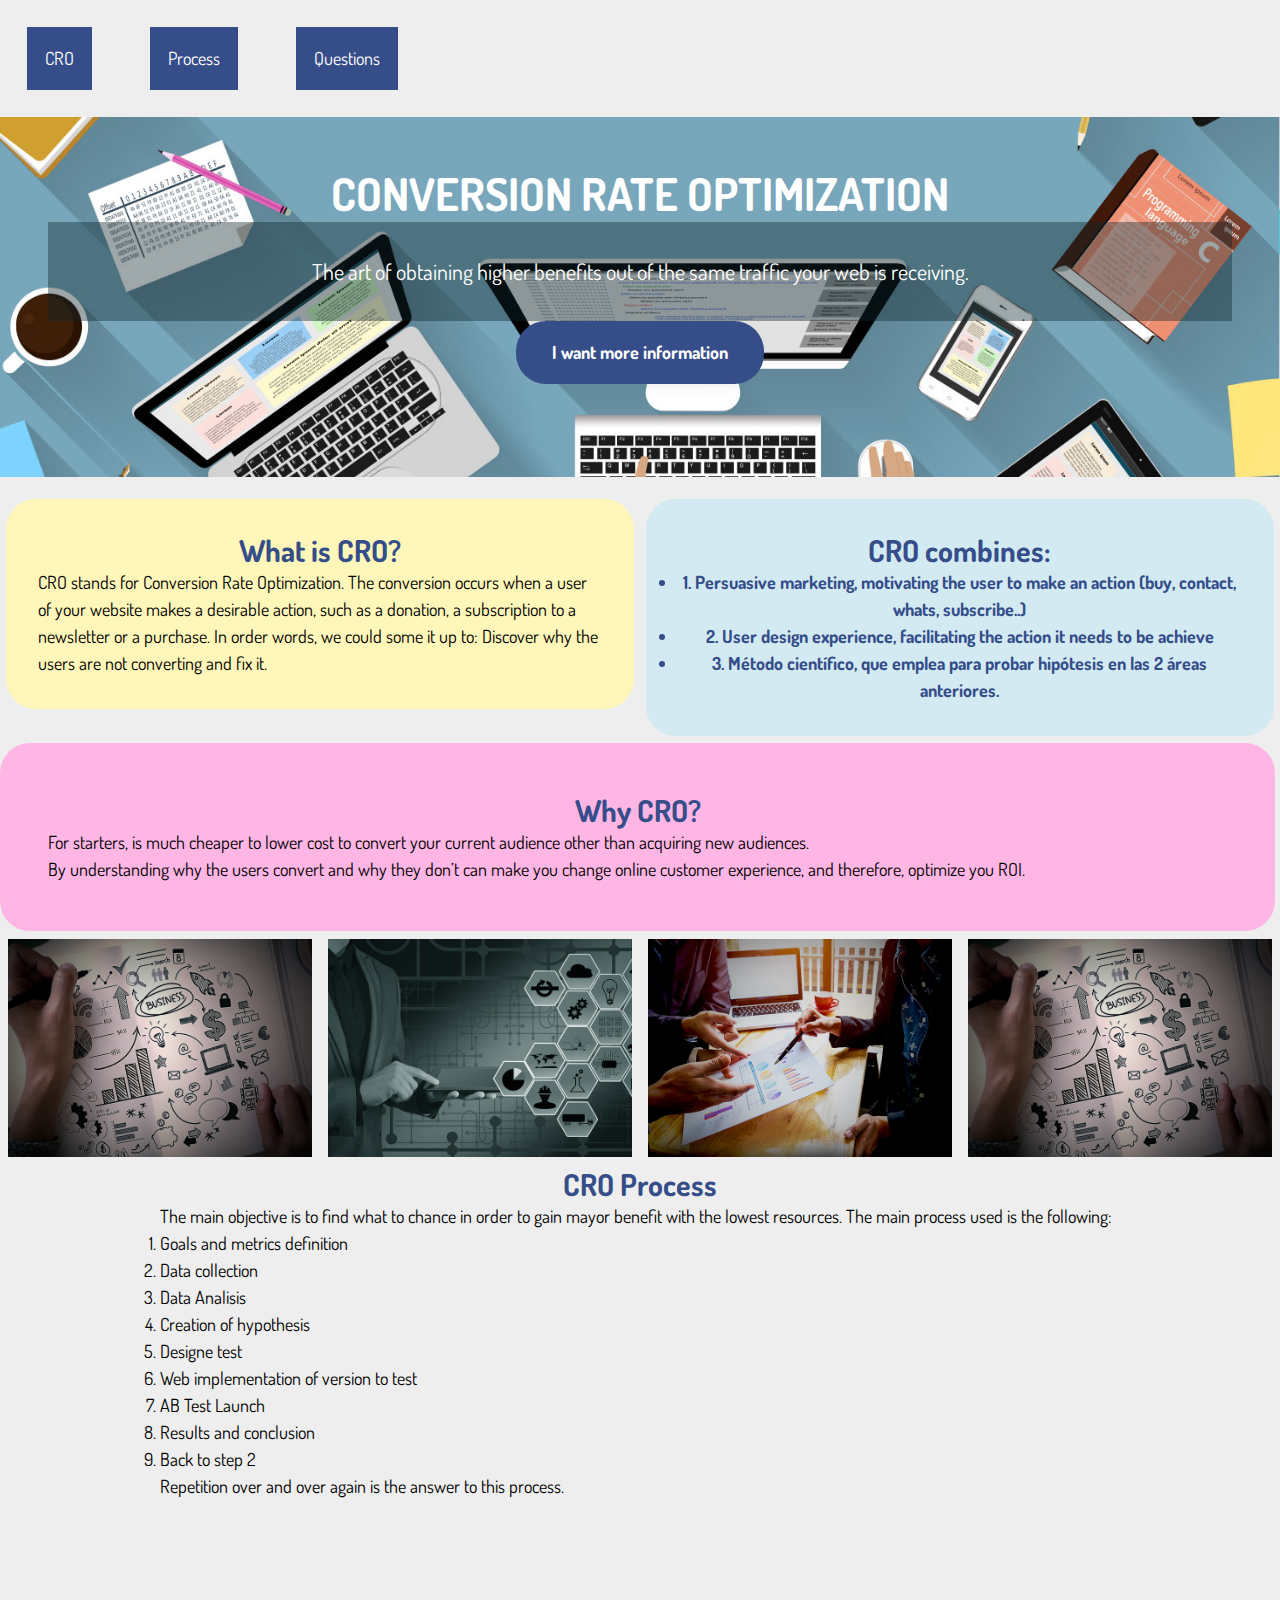
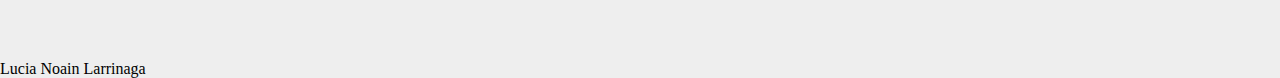
<file: final/index.html>
<!DOCTYPE html>
<html>
<head>
	<title>CONVERSION RATE OPTIMIZATION</title>
	<link rel="stylesheet" type="text/css" href="css/main.css">
</head>
<body>
  <header>
  	<nav>
		<a href="#CRO">CRO</a>
		<a href="#proceso">Process</a>
 		<a href="#">Questions</a>
 	</nav>
  </header>	
  	  
  <div id="portada">
	<h1>CONVERSION RATE OPTIMIZATION</h1>
	<p>The art of obtaining higher benefits out of the same traffic your web is receiving.</p>

	<a id="button" href="#CRO">I want more information</a>

  </div>

<div id="info">

  <section id="description">

	<h2 id="CRO">What is CRO?</h2>
	<p>CRO stands for Conversion Rate Optimization. The conversion occurs when a user of your website makes a desirable action, such as a donation, a subscription to a newsletter or a purchase. In order words, we could some it up to: Discover why the users are not converting and fix it.</p>
  </section>

  <section id="factors">
	<h2>CRO combines:</p>
	<ul></ul>
	  <li>1. Persuasive marketing, motivating the user to make an action (buy, contact, whats, subscribe..)</li>
	  <li>2. User design experience, facilitating the action it needs to be achieve</li>
	  <li>3. Método científico, que emplea para probar hipótesis en las 2 áreas anteriores.</li>
	</ul>
  </section>

</div>

<section id="why">
	<h2>Why CRO?</h2>
	<p>For starters, is much cheaper to lower cost to convert your current audience other than acquiring new audiences.</p>
	<p>By understanding why the users convert and why they don’t can make you change online customer experience, and therefore, optimize you ROI.</p>
</section>

  <div id="process">  
	<img src="images/graph.jpg">
	<img src="images/digitaly.jpg">
	<img src="images/cr-graft.jpg">
	<img src="images/graph.jpg">
  </div>

    <div id="proceso">  
	<h3>CRO Process</h3>
	<p>The main objective is to find what to chance in order to gain mayor benefit with the lowest resources. The main process used is the following: </p>
	<ol>
	<li>Goals and metrics definition</li>
	<li>Data collection</li>
	<li>Data Analisis</li>
	<li>Creation of hypothesis</li>
	<li>Designe test</li>
	<li>Web implementation of version to test</li>
	<li>AB Test Launch</li>
	<li>Results and conclusion</li>
	<li>Back to step 2</li>
</ol>
	<p>Repetition over and over again is the answer to this process. </p>
  </div>


  <footer>Lucia Noain Larrinaga</footer>
</body>
</html>
</file>
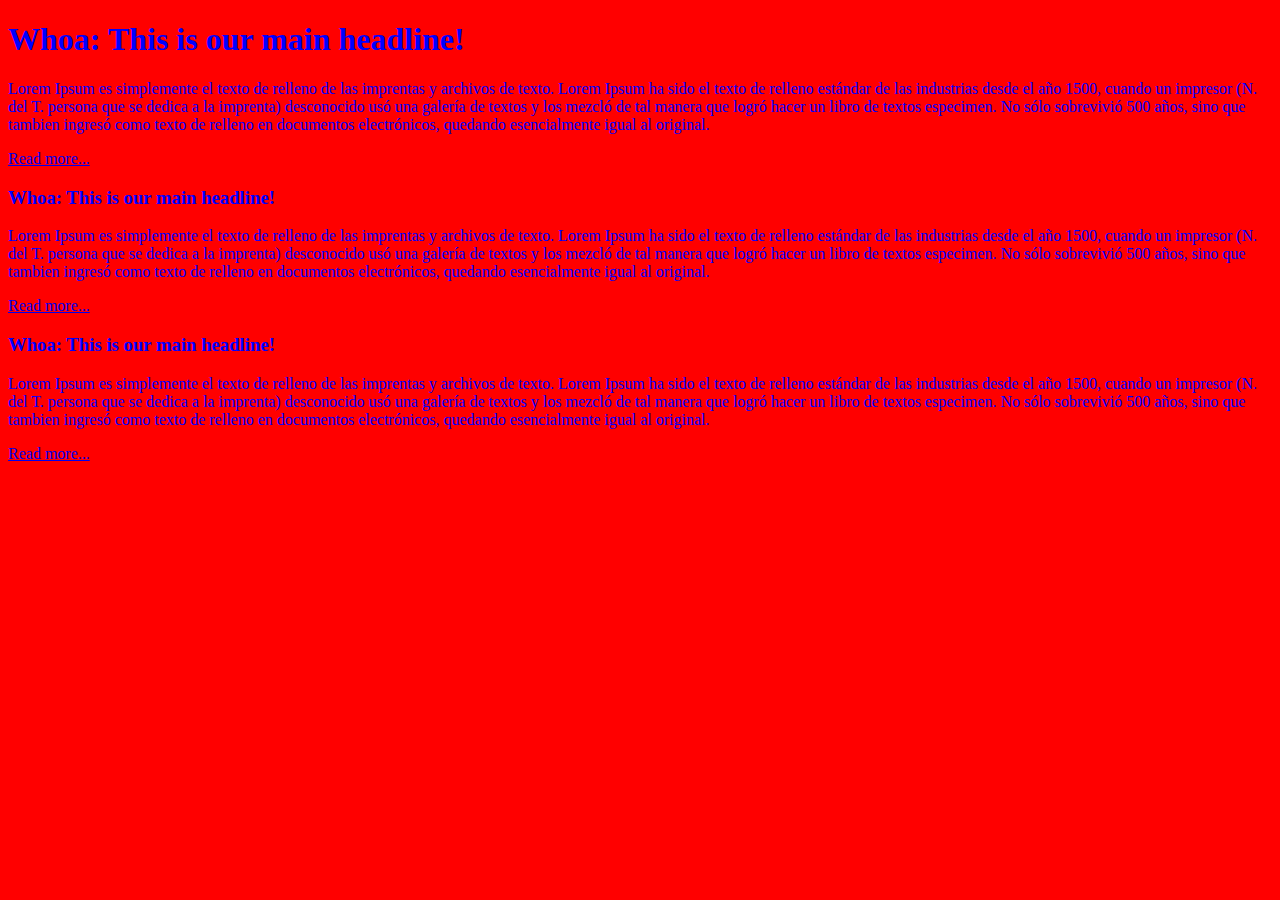
<file: NewsBulletin/index.html>
<!DOCTYPE html>
<html>
<head>
	<title>News Bulletin</title>
	<link rel="stylesheet" type="text/css" href="css/main.css">
</head>
<body>
	<h1>Whoa: This is our main headline!</h1>
	<p>Lorem Ipsum es simplemente el texto de relleno de las imprentas y archivos de texto. Lorem Ipsum ha sido el texto de relleno estándar de las industrias desde el año 1500, cuando un impresor (N. del T. persona que se dedica a la imprenta) desconocido usó una galería de textos y los mezcló de tal manera que logró hacer un libro de textos especimen. No sólo sobrevivió 500 años, sino que tambien ingresó como texto de relleno en documentos electrónicos, quedando esencialmente igual al original.</p>

	<a href="wwww.example.com">Read more...</a>

	<h3>Whoa: This is our main headline!</h3>
	<p>Lorem Ipsum es simplemente el texto de relleno de las imprentas y archivos de texto. Lorem Ipsum ha sido el texto de relleno estándar de las industrias desde el año 1500, cuando un impresor (N. del T. persona que se dedica a la imprenta) desconocido usó una galería de textos y los mezcló de tal manera que logró hacer un libro de textos especimen. No sólo sobrevivió 500 años, sino que tambien ingresó como texto de relleno en documentos electrónicos, quedando esencialmente igual al original.</p>

	<a href="#">Read more...</a>

	<h3>Whoa: This is our main headline!</h3>
	<p>Lorem Ipsum es simplemente el texto de relleno de las imprentas y archivos de texto. Lorem Ipsum ha sido el texto de relleno estándar de las industrias desde el año 1500, cuando un impresor (N. del T. persona que se dedica a la imprenta) desconocido usó una galería de textos y los mezcló de tal manera que logró hacer un libro de textos especimen. No sólo sobrevivió 500 años, sino que tambien ingresó como texto de relleno en documentos electrónicos, quedando esencialmente igual al original.</p>

	<a href="#">Read more...</a>

</body>
</html>
</file>
<file: final/css/main.css>
@import url(https://fonts.googleapis.com/css?family=Dosis);

* {
	margin: 0;
	padding: 0;
	box-sizing: border-box;`
}


body {
  	background: #eeeeee;
}

#portada {
	background-image: url("../images/cro-portada-dibujo.jpg");
	background-size: cover;
  	margin: 0em;
  	padding: 3em 3em 3em 3em;
  	color: white;
  	text-align: center; 
  	height: 360px;
}

#portada p {
	background: rgba(15,37,43,0.4);
	font-family: 'Dosis', sans-serif;
	font-size: 22px;
	margin: none;
	padding: 1.5em 1.5em;
	position: center;
	font-size: 22px;

}

#portada span {
		opacity: 1;
}

#button {
	font-family: 'Dosis', sans-serif;
	font-size: 18px; 
	background-color: #354d89; 
	color: #FFFFFF; 
	text-decoration: none; 
	font-weight: bold; 
	display: inline-block; 
	padding: 1em 2em; 
	border-radius:30px;
}


#info {
	margin: 1em 0px 0px 0px;
}

#info section {
	width: 49%;
	float: left;
	margin: 0.5%;
	border-radius: 30px;
	padding: 2em;
}


#why{
	margin: 5em 5px 0px 0px;
	background-color: #ffb6e5;
	padding: 3em;
	float: none;
	border-radius:30px;
	clear: both;
}

#description {
	background-color: #fff7b9;
}	

#factors {
	background-color: #d3eaf3;
}

#process img {
	width: 25%;
	float: left;
	padding: 0.5em;
}

#proceso {
	padding: 10em;
}

h1 {
	text-align: center;
  	font-family: 'Dosis', sans-serif;
  	font-size: 45px;
  	color: white;
}

h2, h3 {
	text-align: center;
  	font-family: 'Dosis', sans-serif;
  	font-size: 30px;
  	color: #354d89;
}

p, a, li {
	font-family: 'Dosis', sans-serif;
	font-size: 18px;
	line-height: 1.5em;
}

header a {
	background-color: #354d89;
	text-decoration: none;
	color: #FFFFFF;
	margin: 1.5em;
	display: inline-block;
	padding: 1em;
}
</file>
<file: NewsBulletin/css/main.css>
body {
	background-color: red;
}

h1, h3, p {
	color: blue;
}
</file>
